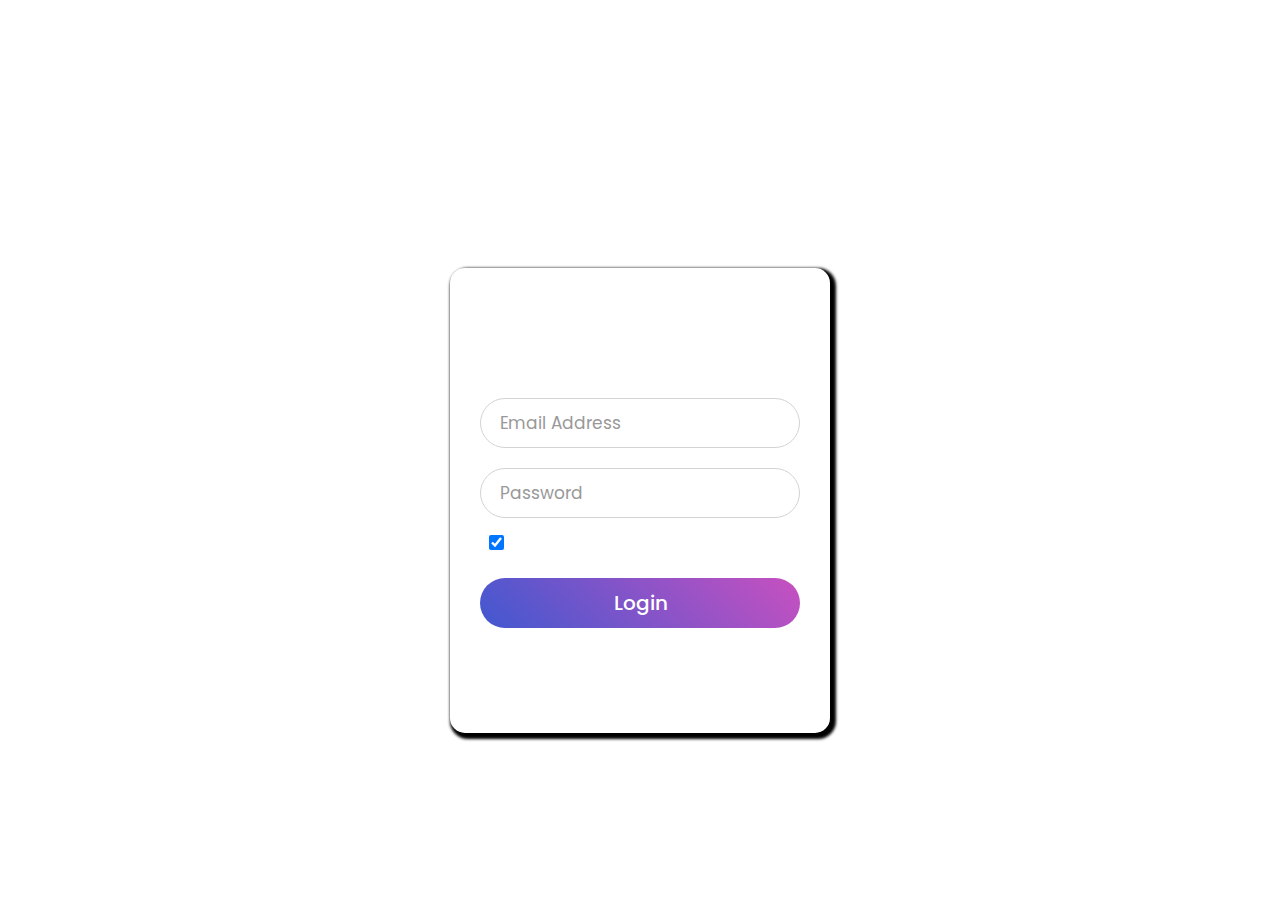
<file: login.html>
<!DOCTYPE html>
<html lang="en" dir="ltr">
<head>
  <meta charset="utf-8">
  <title>Login</title>
  <link rel="stylesheet" href="l.css">
</head>
<body>
  <div class="wrapper">
    <div class="title">
      Login Form
    </div>
    <form action="#">
      <div class="field">
        <input type="text" id="email" required>
        <label>Email Address</label>
      </div>
      <div class="field">
        <input type="password" id="password" required>
        <label>Password</label>
      </div>
      <div class="content">
        <div class="checkbox">
          <input type="checkbox" id="remember-me" checked="checked">
          <label for="remember-me" style="color:white">Remember me</label>
        </div>
        <div class="pass-link">
          <a href="#">Forgot password?</a>
        </div>
      </div>
      <div class="field">
        <input type="submit" value="Login" onclick="log()">
      </div>
      <div class="signup-link">
        Not a member? <a href="signup.html">Signup now</a>
      </div>
    </form>
  </div>
  <script>
    function log(){
        var email=document.getElementById("email").value;
        var password=document.getElementById("password").value;
        if((email=="annu@gmail.com" && password=="annu6") || (email=="dhana@yahoo.com" && password=="dhana6") || (email=="triveni@gmail.com" && password=="triveni6")){
          alert("Login Successful :)");

           
          window.open('questions.html');
          alert("Login Successful. Click OK to start  quiz)");
        }else{
            alert("Invalid Email or Password");
            return;
        }
    }
  </script>
</body>
</html>
</file>
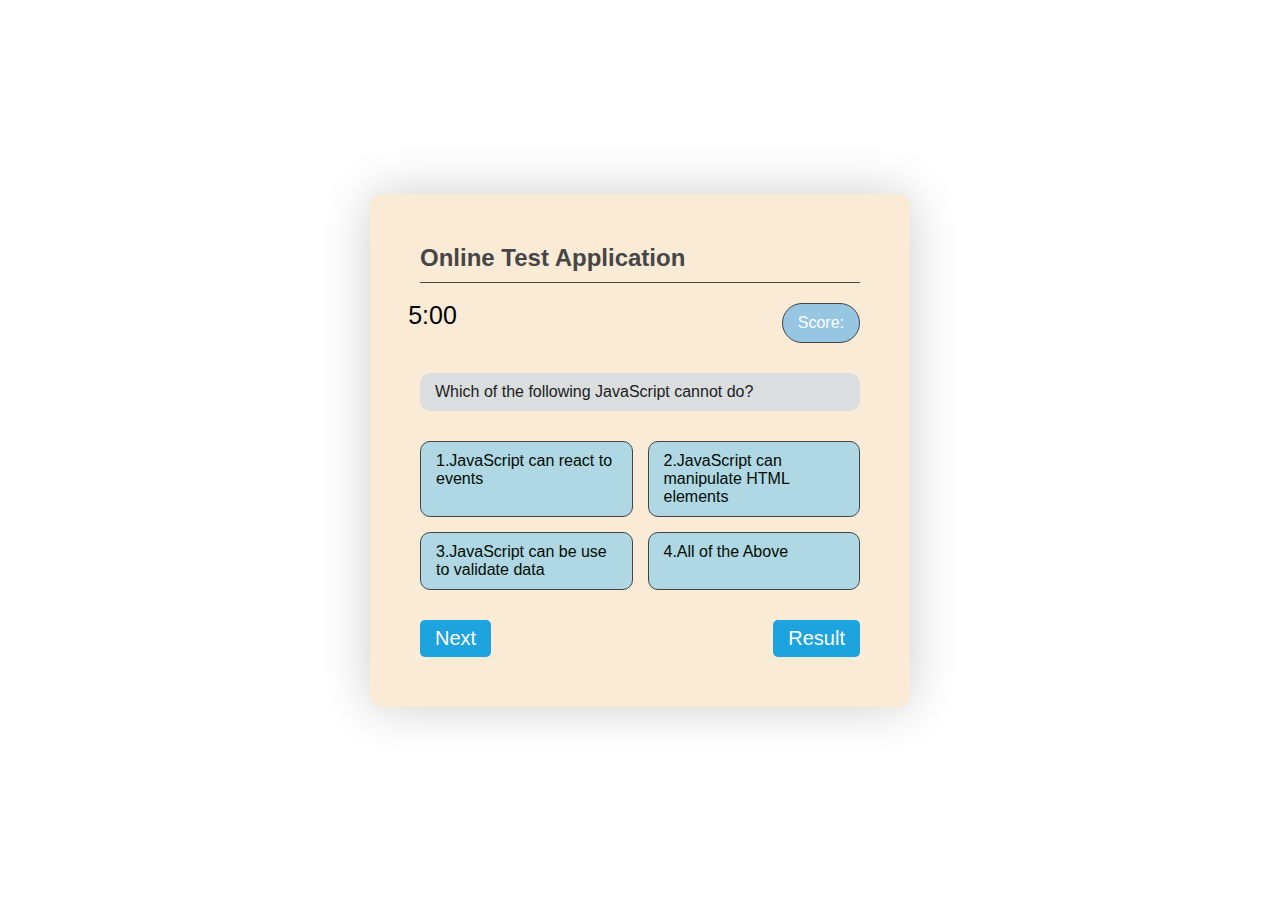
<file: questions.html>
<!DOCTYPE html>
<html lang="en">

<head>
    <meta charset="UTF-8">
    <meta name="viewport" content="width=device-width, initial-scale=1.0">
    <title>Questions</title>
    <link rel="stylesheet" href="style.css" />
    <style>
        body {
  font-family: sans-serif;
  display: grid;
  height: 100vh;
  place-items: center;
}

.base-timer {
  position: relative;

}

.base-timer__svg {
  transform: scaleX(-1);
}

.base-timer__circle {
  fill: none;
  stroke: none;
}

.base-timer__path-elapsed {
  stroke-width: 7px;
  stroke: grey;
}

.base-timer__path-remaining {
  stroke-width: 7px;
  stroke-linecap: round;
  transform: rotate(90deg);
  transform-origin: center;
  transition: 1s linear all;
  fill-rule: nonzero;
  stroke: currentColor;
}

.base-timer__label {
  position: absolute;
  width: 25px;
  height: 25px;
  top: 0;
  display: flex;
  align-items: center;
  justify-content: center;
  font-size: 25px;
}
    </style>
</head>

<body>
    <div class="box" id="questionScreen">
        <div class="title">
            Online Test Application
        </div>
        <div class="header">
            <div id="app"></div>
            <div class="scoreBox" style="color:white; background-color: rgb(150, 198, 226);">Score: <span></span> </div>

        </div>

        <div class="questionBox">
        </div>
        <div class="optionBox" >
            <span onclick="checkAnswer(this)" data-opt="1"></span>
            <span onclick="checkAnswer(this)" data-opt="2"></span>
            <span onclick="checkAnswer(this)" data-opt="3"></span>
            <span onclick="checkAnswer(this)" data-opt="4"></span>
        </div>
        <div class="footer">
            <button onclick="showNext()">
                Next
            </button>
            <button onclick="showResult(1)">
                 Result
            </button>
        </div>
    </div>
    <div class="box" id="resultScreen" style="display: none;">
        <div class="title">
            Online Test Result
        </div>
        <div class="resultBox">
            <label>Questions : </label>
            <span id="titalQuestions">5</span>
            <label>Attempted : </label>
            <span id="attemptQuestion">0</span>
            <label>Correct : </label>
            <span id="correctAnswers">0</span>
            <label>Wrong : </label>
            <span id="wrongAnswers">0</span>

        </div>
        <div class="buttonBox">
            <a href="index.html">Start Again</a>&nbsp;&nbsp;&nbsp;&nbsp;
            <a href="review.html">Review Solutions</a>&nbsp;&nbsp;&nbsp;&nbsp;
            <a href="leaderboard.html">Leaderboard</a>
        </div>
    </div>


    <script>
        const FULL_DASH_ARRAY = 283;
const WARNING_THRESHOLD = 10;
const ALERT_THRESHOLD = 5;

const COLOR_CODES = {
  info: {
    color: "rgb(150, 198, 226)"
  },
  warning: {
    color: "rgb(150, 198, 226)",
    threshold: WARNING_THRESHOLD
  },
  alert: {
    color: "rgb(150, 198, 226)",
    threshold: ALERT_THRESHOLD
  }
};

const TIME_LIMIT = 300;
let timePassed = 0;
let timeLeft = TIME_LIMIT;
let timerInterval = null;
let remainingPathColor = COLOR_CODES.info.color;

document.getElementById("app").innerHTML = `
<div class="base-timer">
  <svg class="base-timer__svg" viewBox="0 0 100 100" xmlns="http://www.w3.org/2000/svg">
    <g class="base-timer__circle">
      <circle class="base-timer__path-elapsed" cx="50" cy="50" r="45"></circle>
      <path
        id="base-timer-path-remaining"
        stroke-dasharray="283"
        class="base-timer__path-remaining ${remainingPathColor}"
        d="
          M 50, 50
          m -45, 0
          a 45,45 0 1,0 90,0
          a 45,45 0 1,0 -90,0
        "
      ></path>
    </g>
  </svg>
  <span id="base-timer-label" class="base-timer__label">${formatTime(
    timeLeft
  )}</span>
</div>
`;

startTimer();

function onTimesUp() {
  clearInterval(timerInterval);
}

function startTimer() {
  timerInterval = setInterval(() => {
    timePassed = timePassed += 1;
    timeLeft = TIME_LIMIT - timePassed;
    document.getElementById("base-timer-label").innerHTML = formatTime(
      timeLeft
    );
    setCircleDasharray();
    setRemainingPathColor(timeLeft);

    if (timeLeft === 0) {
      onTimesUp();
    }
  }, 1000);
}

function formatTime(time) {
  const minutes = Math.floor(time / 60);
  let seconds = time % 60;

  if (seconds < 10) {
    seconds = `0${seconds}`;
  }

  return `${minutes}:${seconds}`;
}

function setRemainingPathColor(timeLeft) {
  const { alert, warning, info } = COLOR_CODES;
  if (timeLeft <= alert.threshold) {
    document
      .getElementById("base-timer-path-remaining")
      .classList.remove(warning.color);
    document
      .getElementById("base-timer-path-remaining")
      .classList.add(alert.color);
  } else if (timeLeft <= warning.threshold) {
    document
      .getElementById("base-timer-path-remaining")
      .classList.remove(info.color);
    document
      .getElementById("base-timer-path-remaining")
      .classList.add(warning.color);
  }
}

function calculateTimeFraction() {
  const rawTimeFraction = timeLeft / TIME_LIMIT;
  return rawTimeFraction - (1 / TIME_LIMIT) * (1 - rawTimeFraction);
}


    </script>

</body>
<script src="js/jquery-3.5.1.min.js"></script>
<script src="js/quiz.js"></script>
<script src="js/script.js"></script>

</html>
</file>
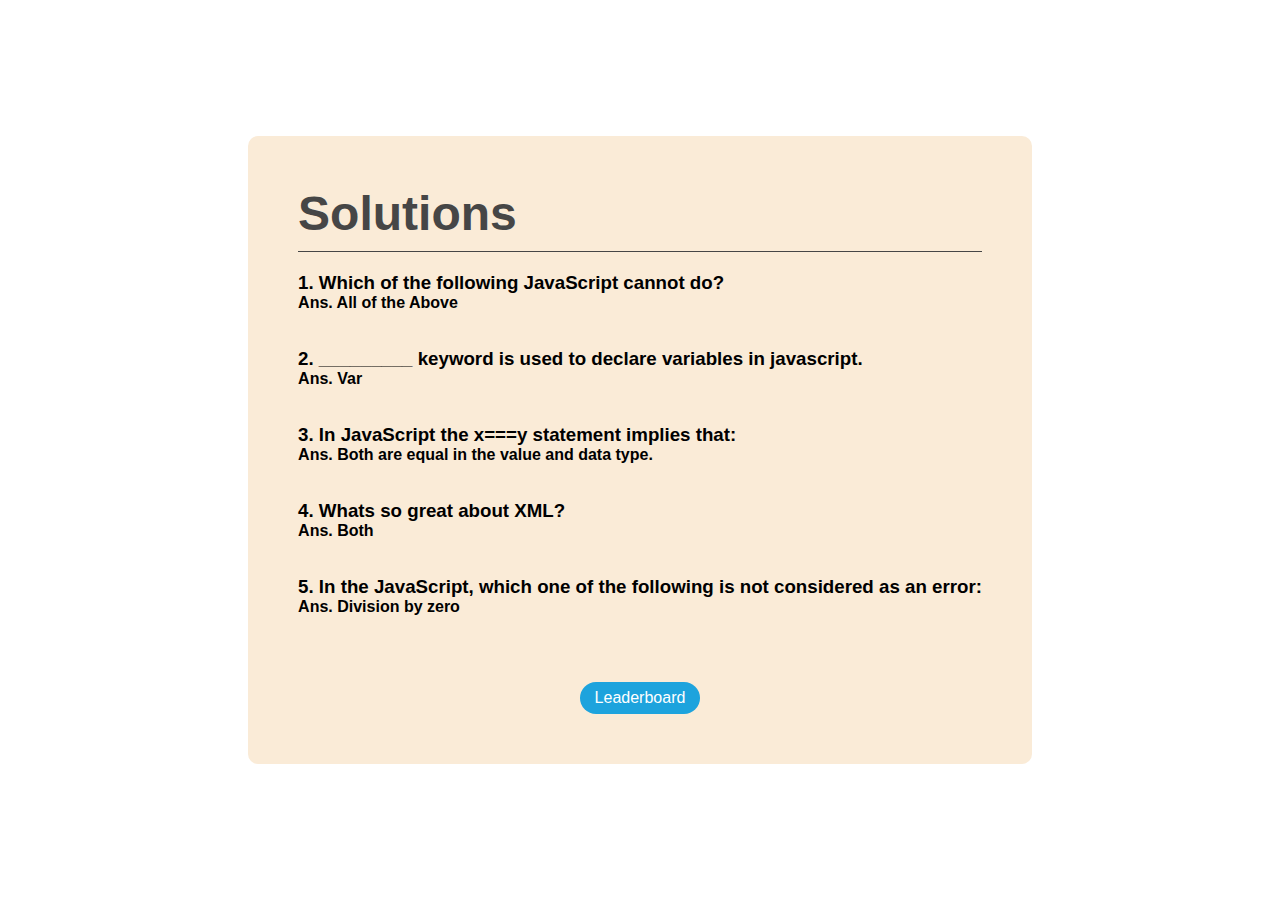
<file: review.html>
<!DOCTYPE html>
<html lang="en">
<head>
    <meta charset="UTF-8">
    <meta name="viewport" content="width=device-width, initial-scale=1.0">
    <title>Review </title>
    <link rel="stylesheet" href="style.css"/>
</head>
<body>
    <div class="container1">
        <div class="title">
        <h1><b>Solutions</b></h1></div>
        
        <h3>1. Which of the following JavaScript cannot do?</h3>
        <h4>Ans. All of the Above</h4>
        <br/>
        <br/>

        <h3>2. _________ keyword is used to declare variables in javascript.</h3>
        <h4>Ans. Var</h4>
        <br/>
        <br/>

        <h3>3. In JavaScript the x===y statement implies that:</h3>
        <h4>Ans. Both are equal in the value and data type.</h4>
        <br/>
        <br/>

        <h3>4. Whats so great about XML?</h3>
        <h4>Ans. Both</h4>
        <br/>
        <br/>

        <h3>5. In the JavaScript, which one of the following is not considered as an error:</h3>
        <h4>Ans. Division by zero</h4>
        <br>
        <br>
        <div class="buttonBox">
            <a href="leaderboard.html">Leaderboard</a></div>
    </div>
</body>
</html>
</file>
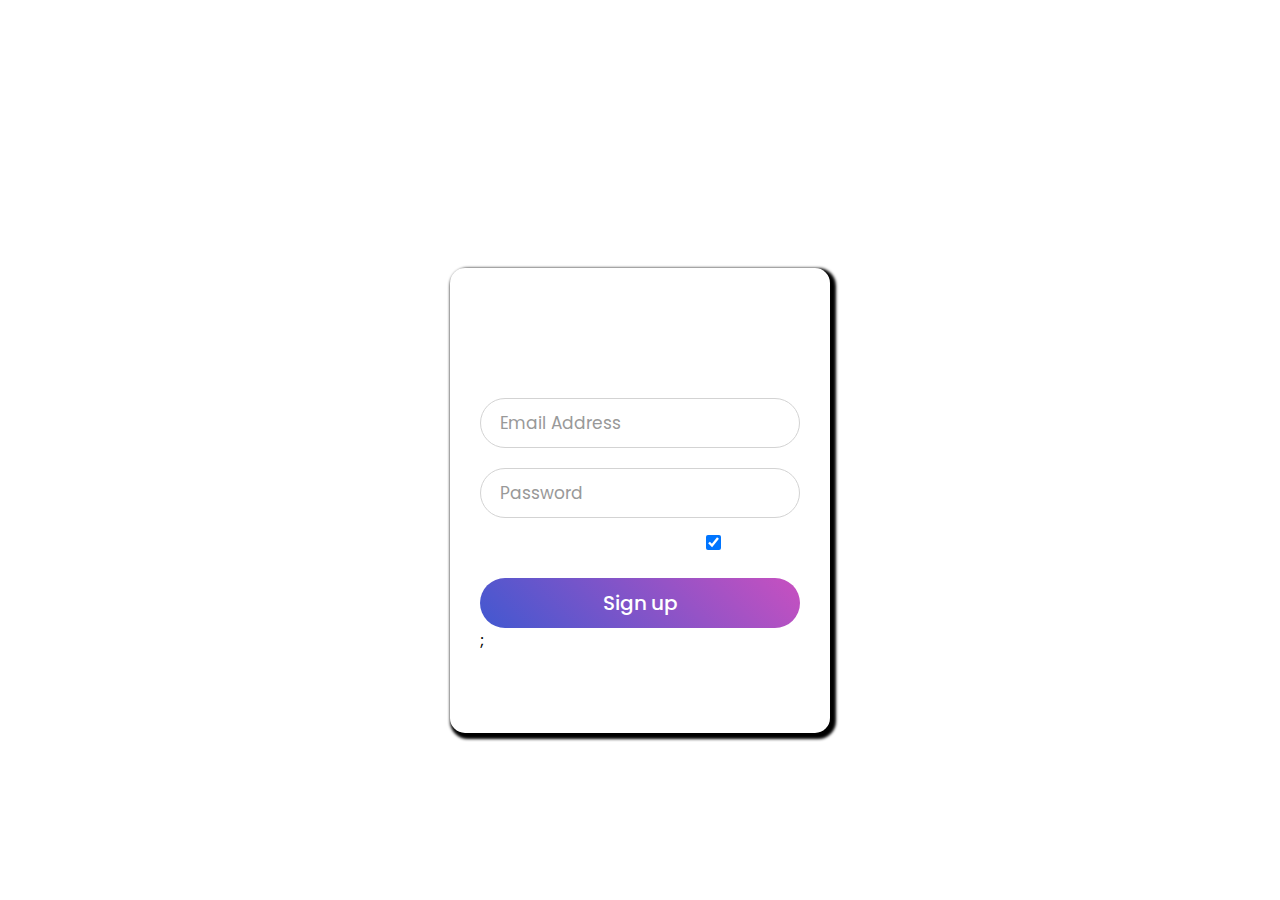
<file: signup.html>
<!DOCTYPE html>
<html lang="en" dir="ltr">
<head>
  <meta charset="utf-8">
  <title>Signup</title>
  <link rel="stylesheet" href="l.css">
</head>
<body>
  <div class="wrapper">
    <div class="title">
      Signup Form
    </div>
    <form action="#">
      <div class="field">
        <input type="text" required>
        <label>Email Address</label>
      </div>
      <div class="field">
        <input type="password" required>
        <label>Password</label>
      </div>
      <div class="content">
        <div class="pass-link">
          <a href="#">Terms and Conditions</a>
        </div>
        <div class="checkbox">
            <input type="checkbox" id="remember-me" checked="checked">
            <label for="remember-me" style="color:white">I Agree</label>
          </div>
      </div>
      <div class="field">
        
        <input type="submit" value="Sign up" onclick="window.open('questions.html',EventTarget)" onclick="aler">
        <script>
                function aler(){
                  alert("Signup Successful : Click OK to start  quiz");
                }    
        </script>;
      </div>
      <div class="signup-link">
        Already have an account : <a href="login.html">Login now</a>
      </div>
    </form>
  </div>
</body>

</html>
</file>
<file: l.css>
@import url('https://fonts.googleapis.com/css?family=Poppins:400,500,600,700&display=swap');
*{
  margin: 0;
  padding: 0;
  box-sizing: border-box;
  font-family: 'Poppins', sans-serif;
}
html,body{
  display:grid;
  height: 100%;
  width: 100%;
  place-items: center;
  background:url("https://wallpaperaccess.com/full/2384075.jpg");
  background-repeat: no-repeat;
  background-size:cover;
  /* https://images.unsplash.com/photo-1464802686167-b939a6910659?ixlib=rb-4.0.3&ixid=M3wxMjA3fDB8MHxleHBsb3JlLWZlZWR8MXx8fGVufDB8fHx8fA%3D%3D&w=1000&q=80 */
  /* https://www.desktopbackground.org/download/1280x800/2010/04/19/4438_cool-blue-hd-wallpaper-cool-blue-images-new-wallpapers_2560x1600_h.jpg */
  /* https://c4.wallpaperflare.com/wallpaper/306/908/890/spots-background-light-dark-wallpaper-preview.jpg */
}  
::selection{
  /* background: #4158d0; */
  background:black;
  color: #fff;
}
.wrapper{
  width: 380px;
  /* background: #fff; */
  background:transparent;
  border-radius: 15px;
  /* box-shadow: 0px 25px 20px rgba(0,0,0,0.6); */ 
  /* box-shadow: 0px 20px 25px black; */
  box-shadow:3px 3px 3px 3px black; 
  
  margin-top:100px;
  

}
.wrapper .title{
  font-size: 35px;
  font-weight: 600;
  text-align: center;
  line-height: 100px;
  color:#ffff;
  user-select: none;
  border-radius: 15px 15px 0 0;
  /* background: linear-gradient(-135deg, #c850c0, #4158d0); */
  background:transparent;
 
  
}
.wrapper form{
  padding: 10px 30px 50px 30px;
}
.wrapper form .field{
  height: 50px;
  width: 100%;
  margin-top: 20px;
  position: relative;
}
.wrapper form .field input{
  height: 100%;
  width: 100%;
  outline: none;
  font-size: 17px;
  padding-left: 20px;
  border: 1px solid lightgrey;
  border-radius: 25px;
  transition: all 1.0s ease;
}
.wrapper form .field input:focus,
form .field input:valid{
  border-color: #4158d0;
}
.wrapper form .field label{
  position: absolute;
  top: 50%;
  left: 20px;
  color: #999999; 
  
  font-weight: 400;
  font-size: 17px;
  pointer-events: none;
  transform: translateY(-50%);
  transition: all 0.3s ease;
}
form .field input:focus ~ label,
form .field input:valid ~ label{
  top: 0%;
  font-size: 16px;
  color: #4158d0;
  background: #fff;
  transform: translateY(-50%);
}
form .content{
  display: flex;
  width: 100%;
  height: 50px;
  font-size: 16px;
  align-items: center;
  justify-content: space-around;
}
form .content .checkbox{
  display: flex;
  align-items: center;
  justify-content: center;
}
form .content input{
  width: 15px;
  height: 15px;
  background: red;
}
form .content label{
  color: #262626;
  user-select: none;
  padding-left: 5px;
}
form .content .pass-link{
  color: "";
}
form .field input[type="submit"]{
  color: #fff;
  border: none;
  padding-left: 0;
  margin-top: -10px;
  font-size: 20px;
  font-weight: 500;
  cursor: pointer;
  background: linear-gradient(-135deg, #c850c0, #4158d0);
  transition: all 0.3s ease;
}
form .field input[type="submit"]:active{
  transform: scale(0.95);
}
form .signup-link{
  color:white;
  margin-top: 20px;
  text-align: center;
}
form .pass-link a,
form .signup-link a{
  color:white;
  text-decoration: none;
}
form .pass-link a:hover,
form .signup-link a:hover{
  text-decoration: underline;
}
</file>
<file: style.css>
@import url("https://fonts.googleapis.com/css2?family=Open+Sans:wght@300&display=swap"); 

*{
    margin: 0;
    padding:0;
    box-sizing: border-box;
}

body {
    font-family: 'sans-serif', sans-serif;
    background-image: url("https://th.bing.com/th/id/OIP.jbhZjQfmi66pyo9tpVlTTgHaEG?pid=ImgDet&rs=1");
    display: flex;
    justify-content: center;
    align-items: center;
    min-height: 100vh;
}
.container{
    width: 750px;
    background-color: rgb(128, 115, 240);
    box-shadow:0 0 50px 0 rgba(0,0, 0, 0.2);
    min-height: 350px;
    padding:50px 50px ;
    border-radius: 10px;
    display:flex;
}
.leftSide,
.rightSide{
    width: 50%;
}
.leftSide img{
    height:300px;
    width:300px;
}
.rightSide h1{
    color:#201414;
    font-size: 32px;
}
.rightSide h2{
    color: #444 ;
    margin:20px auto 10px;
    font-size:25px;
}
.rightSide ul{
    color: #444 ;
    font-size:18px;
    margin-top:600;
    list-style-type: circle;
    list-style-position: inside;
    
}
.rightSide ul li{
    margin-top: 5px;
}
.rightSide a{
    background-color: #dbd9d9;
    border-radius: 100px;
    color:rgb(46, 40, 40);
    font-weight:600;
    width:100%;
    display:inline-block;
    text-align: center;
    padding:15px 0;
    margin-top:25px;
    text-decoration: none;
    outline:none;

}
.box{
    background-color:antiquewhite;
    border-radius: 10px;
    box-shadow:0 0 50px 0 rgba(0,0, 0, 0.2);
    min-height: 350px;
    width:540px;
    padding:50px;
}
.title{
    border-bottom: 1px solid #464646;
    color:#464646;
    padding-bottom:10px;
    margin-bottom:20px;
    font-weight:600;
    font-size:24px;
}

.optionBox span{
    background-color:rgb(175, 215, 228);
    border-radius: 10px;
    color:rgb(1, 12, 3);
    border:1px solid,#444;
    padding:10px 15px;
    

}
.header{
    margin-bottom: 30px;
    display:flex;
    justify-content:space-between ;
}
.scoreBox{
    border-radius: 100px;
    padding:10px 15px;
    border:1px solid #444;
    color:#444;
}
.questionBox{
    background-color: rgb(219, 222, 223);
    color:rgb(32, 28, 28);
    border-radius: 10px;
    padding:10px 15px;
}
.optionBox{
    display: grid;
    grid-template-columns: 1fr 1fr;
    margin: 30px 0;
    grid-gap:15px;
}
.footer{
    display: flex;
    justify-content: space-between;
}
.footer button{
    background-color: #1da3dd;
    border-radius: 5px;
    padding:7px 15px;
    color:#fff;
    border:0;
    outline:none;
    font-size: 20px;
}
.resultBox{
    margin-bottom: 30px;
    display: grid;
    grid-template-columns: 1fr 1fr;
    grid-row-gap:15px;
    font-size:20px
}
.resultBox *:nth-child(odd){
    text-align:right;
}
.resultBox span{
    font-weight: 600;
}
.buttonBox{
    
    
    text-align:center;
}
.buttonBox a{
    background-color:#1da3dd;
    border-radius: 50px;
    border:0;
    text-decoration: none;
    color:#fff;
    outline: none;
    padding: 7px 15px;
    margin-top: 30px;
    display: inline-block;
}
.optionBox span.right{
    background-color: rgb(74, 206, 57);
    border-color: chartreuse;
    color:cornsilk;
}
.optionBox span.wrong{
    background-color: crimson;
    border-color:crimson;
    color:cyan;
}
.container1{
    background-color: antiquewhite;
    padding:50px;
    border-radius: 10px;

}
span:hover{
    background-color: rgb(119, 176, 234);
}


@media screen and (max-width:768px){
    .leftSide{
        display: none;
    }
    .container{
        width: 425px;
    }
    .rightSide{
        width:100px;
    }
    .optionBox{
        grid-template-columns: 1fr;
    }
}
</file>
